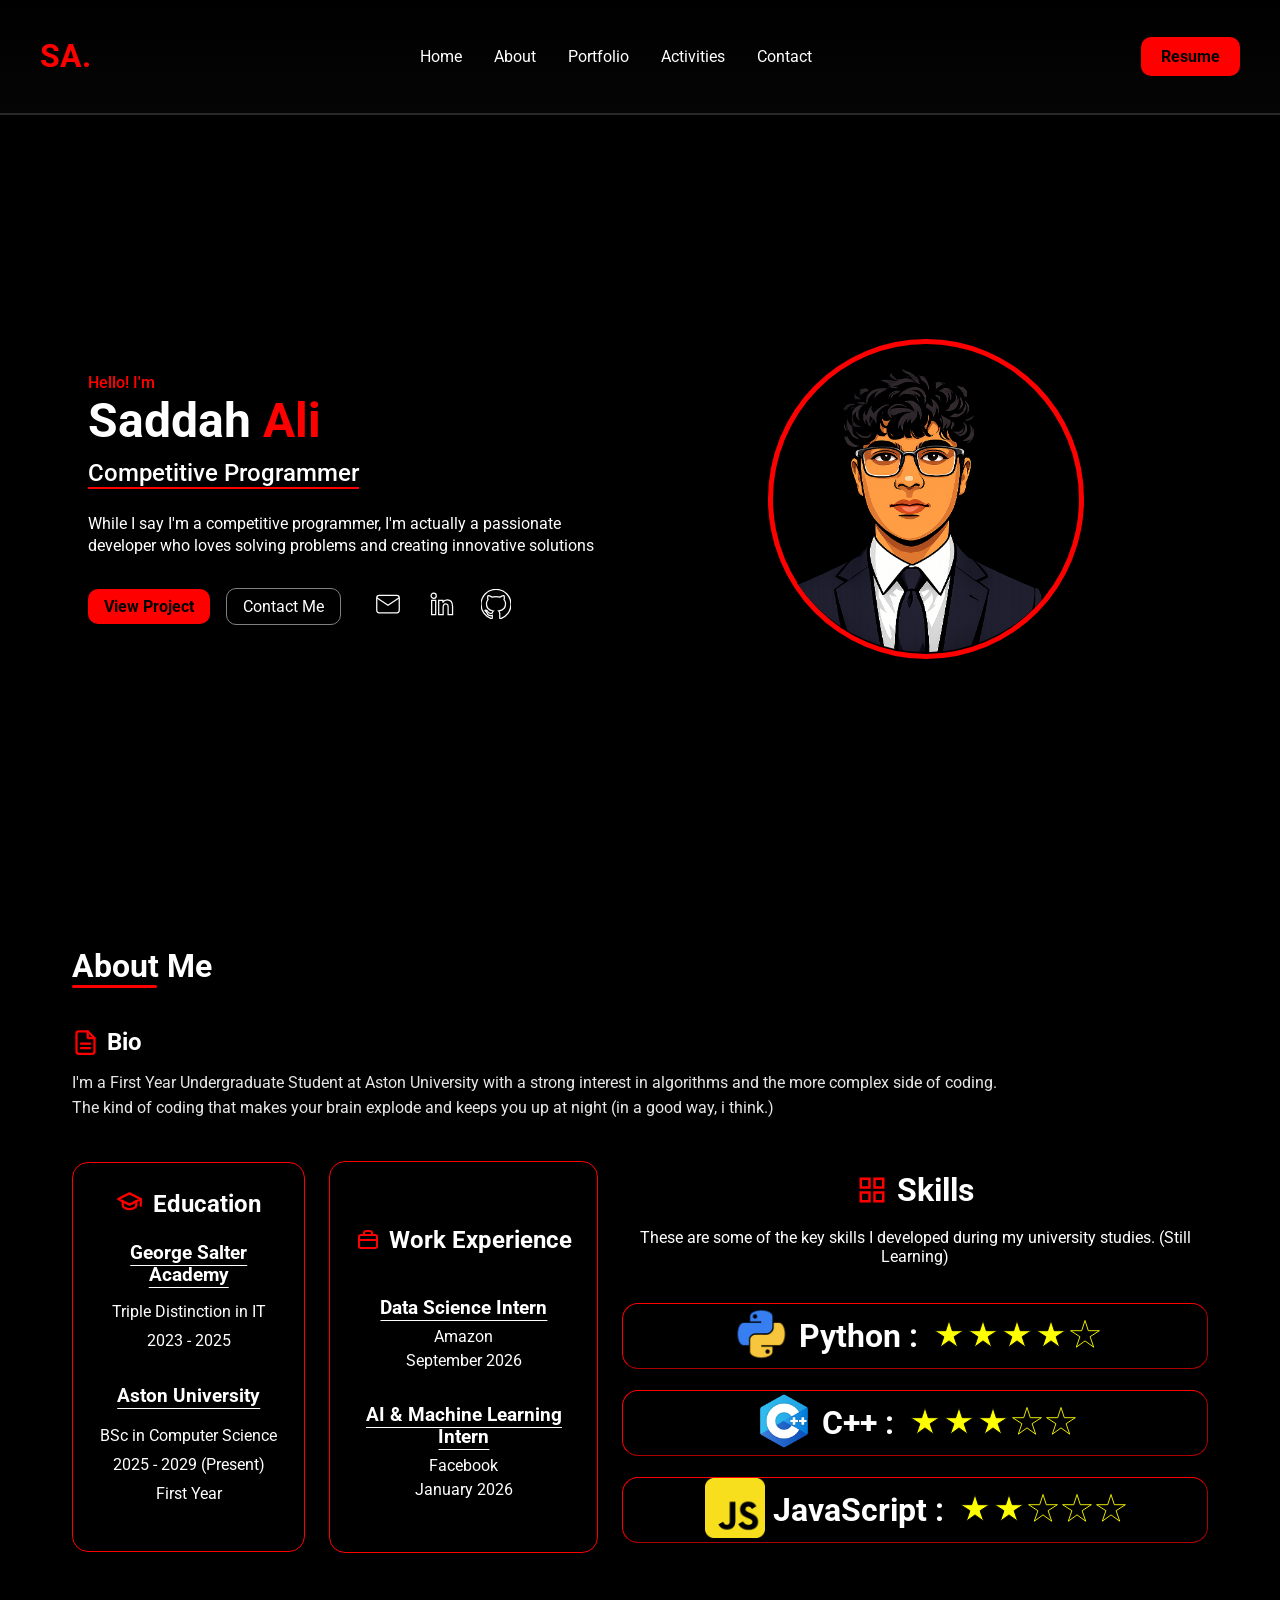
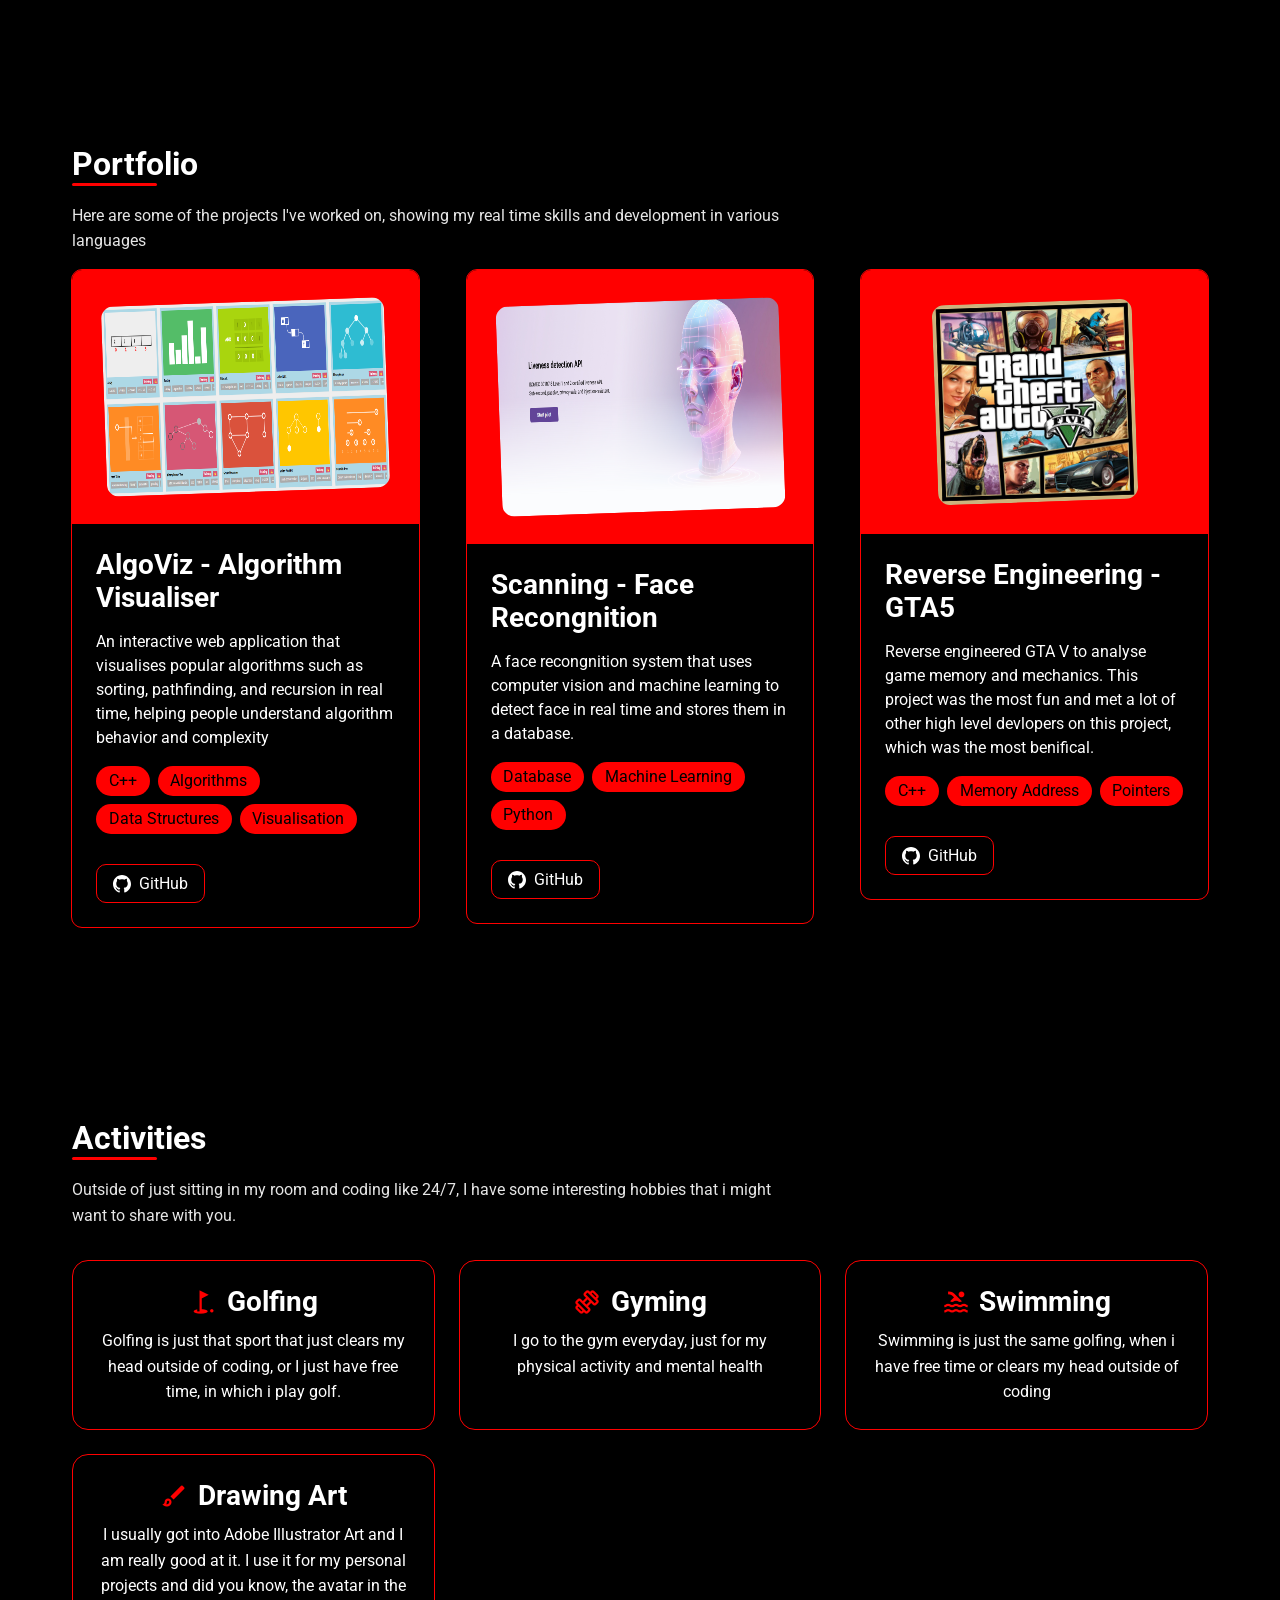
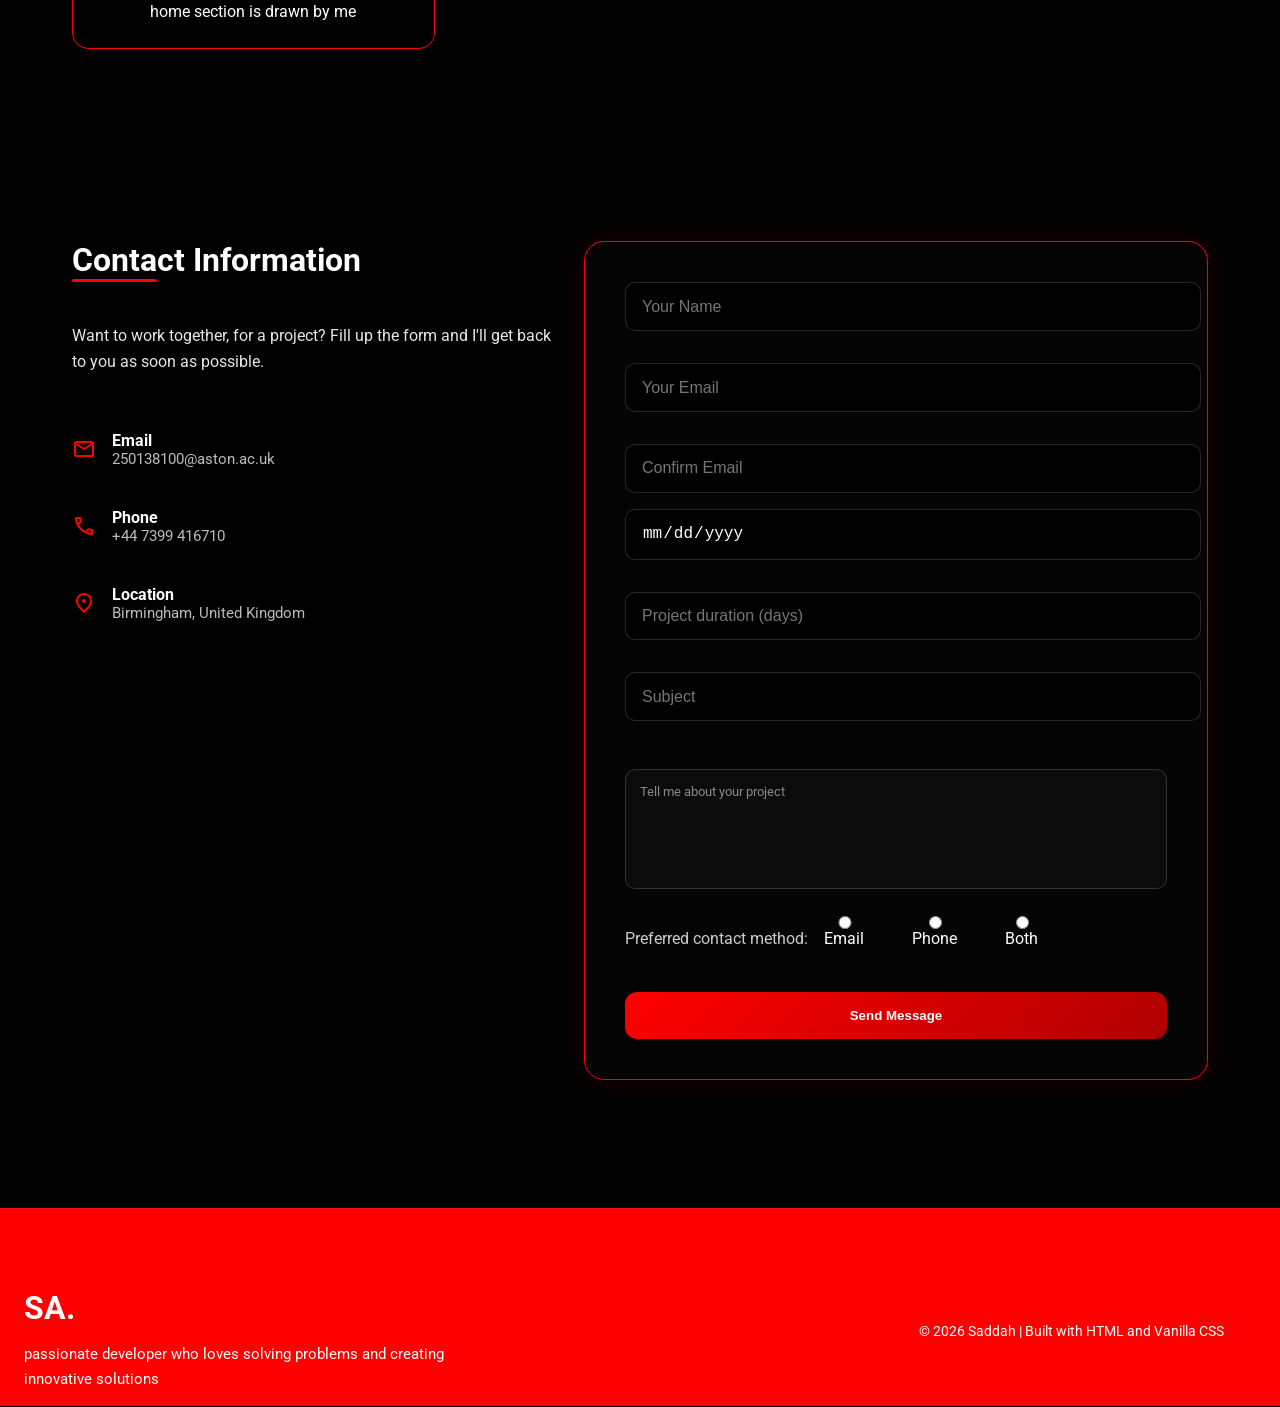
<file: index.html>
<!DOCTYPE html>
<html lang="en">
    <head>
        <meta charset="UTF-8">
        <meta name="viewport" content="width=device-width, initial-scale=1.0">
        <title>Sadadah Ali | Portfolio</title>
        <meta name="title" content="Saddah Ali | Portfolio"> 
        <meta name="description" content="Saddah Ali's Portfolio. This website will show Saddah Ali's skills and expertise in the field of computer science">
        <meta name="keyword" content="Saddah Ali, Saddah, Ali, Portfolio, Computer Scientist, Competitive Porgramming, Developer, Aston University, Computer, Web-Developer">
        <meta name="author" content="Saddah Ali">
        <meta name="theme-color" content="#000000">
             <!---StyleSheets--> 
             <link rel="stylesheet" type="text/css" href="css/common.css">
             <link rel="stylesheet" type="text/css" href="css/responsive.css">
             <link rel="stylesheet" type="text/css" href="css/reusable.css">
            <!---Favicons-->
            <link rel="icon" type="image/x-icon" href="images/favicon_io/favicon.ico?" sizes="all">
            <link rel="icon" type="image/x-icon" href="images/favicon_io/favicon-16x16.png?" sizes="16x16">
            <link rel="icon" type="image/x-icon" href="images/favicon_io/favicon-32x32.png?" sizes="32x32">
            <!---Google Fonts--> 
            <link rel="preconnect" href="https://fonts.googleapis.com">
            <link rel="preconnect" href="https://fonts.gstatic.com" crossorigin>
            <link href="https://fonts.googleapis.com/css2?family=Roboto:wght@400;500;700&display=swap" rel="stylesheet">
            <!---Google Icons-->
            <link href="https://fonts.googleapis.com/css2?family=Material+Symbols+Outlined:opsz,wght,FILL,GRAD@48,400,0,0" rel="stylesheet">
    </head>

    <body>
        <header id="main-header" class="header">
         <div class="inner-header">
         <div class="title">
            <a href="#main-header"><h1>SA.</h1></a>
         </div>
         <nav class="navigation">
            <ul class="nav-items">
            <li><a href="#home">Home</a></li>
            <li><a href="#about">About</a></li>
            <li><a href="#portfolio">Portfolio</a></li>
            <li><a href="#activities">Activities</a></li>
            <li><a href="#contact">Contact</a></li>
            </ul>
         </nav>
         <div class="btn-resume">
            <a href="/resume.saddahali/saddahali-resume.doc" download="saddahali-resume.doc">Resume</a>
         </div>
         <div class="close-open-menu-icons">
            <span class="material-symbols-outlined" id="open-menu-icon" alt="open navigation icon">menu</span>
         <div class="close-icon">
            <span class="material-symbols-outlined" id="close-menu-icon" alt="close navigation icon">close</span>  
        </div>
         </div>
         </div>
        </header>
        <div class="rsp-side-navigation">
            <ul class="rsp-nav-items">
            <li><a href="#home">Home</a></li>
            <li><a href="#about">About</a></li>
            <li><a href="#portfolio">Portfolio</a></li>
            <li><a href="#activities">Activities</a></li>
            <li><a href="#contact">Contact</a></li><li><a href="/resume.saddahali/saddahali-resume.doc" download="saddahali-resume.doc" class="rsp-btn-resume">Resume</a></li>
            </ul>
         </div>
         
        <main>
         <section id="home">
         <div class="section-container"> <!-- Make sure navigation is inline with here -->
            <div class="inner-home-content">
               <div class="home-left">
                  <span class="home-greeting">Hello! I'm</span>
                  <h1 class="home-name">Saddah <strong>Ali</strong></h1>
                  <p class="home-field">Competitive Programmer</p>
                  <p class="home-description">
                     While I say I'm a competitive programmer, I'm actually a passionate 
                     developer who loves solving problems and creating innovative solutions
                  </p>
                  <div class="social-buttons">
                     <div class="cta-btn">
                     <a class="btn-projects" href="#portfolio">View Project</a>
                     <a class="btn-contact" href="#contact">Contact Me</a>
                     </div>
                     <div class="professional-social-links">
                        <a href="mailto:shali7network@gmail.com" target="_blank" rel="noopener noreferrer" aria-label="email" id="email">
                        <svg xmlns="http://www.w3.org/2000/svg" width="30" height="30" viewBox="0 0 24 24" fill="none" stroke="white" stroke-width="1" aria-hidden="true">
                        <rect x="3" y="5" width="18" height="14" rx="2"></rect>
                        <polyline points="3 7 12 13 21 7"></polyline></svg></a>

                        <a href="https://www.linkedin.com/in/saddah-ali-129b62398/" target="_blank" rel="noopener noreferrer" aria-label="LinkedIn" id="linkedin">
                        <svg xmlns="http://www.w3.org/2000/svg" width="30" height="30" viewBox="0 0 24 24" fill="none" stroke="white" stroke-width="1" aria-hidden="true">
                        <path d="M20.447 20.452h-3.554v-5.569c0-1.328-.027-3.037-1.852-3.037-1.853 0-2.136 1.445-2.136 2.939v5.667H9.351V9h3.414v1.561h.049c.477-.9 1.637-1.85 3.37-1.85 3.601 0 4.267 2.37 4.267 5.455v6.286z"/>
                        <path d="M5.337 7.433c-1.144 0-2.063-.926-2.063-2.065 0-1.138.919-2.063 2.063-2.063 1.14 0 2.064.925 2.064 2.063 0 1.139-.925 2.065-2.064 2.065z"/>
                        <path d="M6.955 20.452H3.72V9h3.235v11.452z"/></svg></a>

                        <a href="https://github.com/MysteriousGoony" target="_blank" rel="noopener noreferrer" aria-label="GitHub" id="github">
                          <svg xmlns="http://www.w3.org/2000/svg" width="30" height="30" viewBox="0 0 24 24" fill="none" stroke="white" stroke-width="1" aria-hidden="true">
                          <path d="M12 .297c-6.63 0-12 5.373-12 12 0 5.303 3.438 9.8 8.205 11.385 .6.113.82-.258.82-.577 0-.285-.01-1.04-.015-2.04 -3.338.724-4.042-1.61-4.042-1.61
                         -.546-1.387-1.333-1.757-1.333-1.757 -1.089-.745.084-.73.084-.73 1.205.084 1.838 1.236 1.838 1.236 1.07 1.835 2.809 1.305 3.495.998 .108-.776.418-1.305.762-1.605
                         -2.665-.305-5.466-1.332-5.466-5.93 0-1.31.469-2.38 1.236-3.22 -.124-.303-.536-1.527.117-3.176 0 0 1.008-.322 3.301 1.23 .957-.266 1.983-.399 3.003-.404
                         1.02.005 2.047.138 3.006.404  2.291-1.552 3.297-1.23 3.297-1.23 .653 1.649.241 2.873.118 3.176 .77.84 1.235 1.91 1.235 3.22 0 4.61-2.804 5.624-5.475 5.921 
                         .43.37.823 1.102.823 2.222  0 1.606-.015 2.898-.015 3.293  0 .319.216.694.825.576 C20.565 22.092 24 17.592 24 12.297 c0-6.627-5.373-12-12-12"/>
                         </svg></a>
                     </div>
                  </div>
                  </div>
                  <div class="home-right">
                  <div class="image-border">
                 <img src="images/Adobe Illustrator Saddah Ali name=.png" alt="Face Art Image">
               </div>
                </div>
            </div>
         </div>
        </section>
  

         <section id="about">
         <div class="section-container">
           <div class="inner-about-content">
            <h2 class="section-about-header">About Me</h2>
             <div class="bio-section">
              <div class="bio-header">
               <svg xmlns="http://www.w3.org/2000/svg" width="27" height="27" viewBox="0 0 24 24" fill="none" stroke="red"
                stroke-width="2" stroke-linecap="round"  stroke-linejoin="round"> 
                <path d="M14 2H6a2 2 0 0 0-2 2v16a2 2 0 0 0 2 2h12a2 2 0 0 0 2-2V8z"/>
                <polyline points="14 2 14 8 20 8" />
                <line x1="8" y1="13" x2="16" y2="13" /> <line x1="8" y1="17" x2="16" y2="17" />
               </svg>
               <h2 class="bio-title">Bio</h2>
              </div>
                <p class="bio-description">I'm a First Year Undergraduate Student at Aston University
                  with a strong interest in algorithms and the more complex side of coding. The kind of coding
                  that makes your brain explode and keeps you up at night (in a good way, i think.)
                </p>
             </div>
               <div class="button-card-we-ed">
                  <div class="education">
                   <div class="button-card-ed-header">
                  <svg xmlns="http://www.w3.org/2000/svg" viewBox="0 0 24 24" width="27" height="27"
                  fill="none" stroke="red"  stroke-width="2" stroke-linecap="round" stroke-linejoin="round">
                  <path d="M2 8l10-5 10 5-10 5-10-5z" />
                  <path d="M6 10v4c0 1.5 3 3 6 3s6-1.5 6-3v-4"/><path d="M22 8v6"/>
                  </svg>
                  <h2 class="button-card-ed-title">Education</h2>
                   </div>
                   <div class="education-description-styling">
                   <div class="button-card-ed-description-hs">
                     <h3 class="hs-title">George Salter Academy</h3>
                     <p class="hs-results-named">Triple Distinction in IT</p>
                     <p class="hs-study-period">2023 - 2025</p>
                   </div>
                   <div class="button-card-ed-description-uni"> 
                     <h3 class="uni-title">Aston University </h3>
                     <p class="uni-course">BSc in Computer Science</p>
                     <p class="uni-study-period">2025 - 2029 (Present)</p>
                     <p class="uni-year">First Year</p>
                   </div>
                  </div>
                  </div>
                  <div class="work-experience">
                  <div class="button-card-we-header">
                  <svg xmlns="http://www.w3.org/2000/svg" width="24" height="24" viewBox="0 0 24 24" fill="none" stroke="red">
                  <rect x="3" y="7" width="18" height="13" rx="2" stroke="red" stroke-width="2"/>
                  <path d="M8 7V5C8 3.89543 8.89543 3 10 3H14C15.1046 3 16 3.89543 16 5V7" stroke="red" stroke-width="2"/>
                  <path d="M3 12H21" stroke="red" stroke-width="2"/>
                  </svg>
                  <h2 class="button-card-we-title">Work Experience</h2>
                  </div>
                  <div class="we-description">
                  <div>
                     <h3 class="we-title">Data Science Intern</h3>
                     <p class="we-company">Amazon</p>
                     <p class="we-date">September 2026</p>
                  </div>
                   <div>
                     <h3 class="we-title">AI & Machine Learning Intern</h3>
                     <p class="we-company">Facebook</p>
                     <p class="we-date">January 2026</p>
                  </div>
                </div>
             </div> 
             <div class="skills">
             <div class="button-card-skill-header">
             <svg xmlns="http://www.w3.org/2000/svg" viewBox="0 0 24 24" fill="none" stroke="red" stroke-width="2" width="30" height="">
             <rect x="3" y="3" width="7" height="7"/>
             <rect x="14" y="3" width="7" height="7"/>
             <rect x="3" y="14" width="7" height="7"/>
             <rect x="14" y="14" width="7" height="7"/>
             </svg>
             <h2 class="button-card-skill-title">Skills</h2>
              </div>
             <p class="skill-description">These are some of the key skills I developed during my
             university studies. (Still Learning)</p>
             <div class="skill-row-content">
               <div class="code-language-image">
                  <img src="images/python_18894.png" width="60" height="60" alt="Python Icon Image">
               </div>
               <div class="skill-row-content-right">
                  <div class="language-name">
                     <h2>Python  :</h2>
                  </div>
                   <div class="language-rating">
                   <svg width="30" height="30" viewBox="0 0 100 100" xmlns="http://www.w3.org/2000/svg">
                   <polygon
                    points="50 5 61 39 98 39 67 59 79 94 50 73 21 94 33 59 2 39 39 39"
                    fill="yellow" stroke="black" stroke-width="3" stroke-linejoin="round"/>
                    </svg>
                     <svg width="30" height="30" viewBox="0 0 100 100" xmlns="http://www.w3.org/2000/svg">
                   <polygon
                    points="50 5 61 39 98 39 67 59 79 94 50 73 21 94 33 59 2 39 39 39"
                    fill="yellow" stroke="black" stroke-width="3" stroke-linejoin="round"/>
                    </svg>
                     <svg width="30" height="30" viewBox="0 0 100 100" xmlns="http://www.w3.org/2000/svg">
                   <polygon
                    points="50 5 61 39 98 39 67 59 79 94 50 73 21 94 33 59 2 39 39 39"
                    fill="yellow" stroke="black" stroke-width="3" stroke-linejoin="round"/>
                    </svg>
                     <svg width="30" height="30" viewBox="0 0 100 100" xmlns="http://www.w3.org/2000/svg">
                   <polygon
                    points="50 5 61 39 98 39 67 59 79 94 50 73 21 94 33 59 2 39 39 39"
                    fill="yellow" stroke="black" stroke-width="3" stroke-linejoin="round"/>
                    </svg>
                     <svg width="30" height="30" viewBox="0 0 100 100" xmlns="http://www.w3.org/2000/svg">
                   <polygon
                    points="50 5 61 39 98 39 67 59 79 94 50 73 21 94 33 59 2 39 39 39"
                    fill="none" stroke="yellow" stroke-width="3" stroke-linejoin="round"/>
                    </svg>
                   </div>
                   </div> 
             </div>
             <div class="skill-row-content">
             <div class="code-language-image">
               <img src="images/icons8-c++-100.png" width="60" height="60" alt="C++ Icon Image">
              </div>
              <div class="skill-row-content-right">
                  <div class="language-name">
                     <h2>C++  :</h2>
                  </div>
                   <div class="language-rating">
                   <svg width="30" height="30" viewBox="0 0 100 100" xmlns="http://www.w3.org/2000/svg">
                   <polygon
                    points="50 5 61 39 98 39 67 59 79 94 50 73 21 94 33 59 2 39 39 39"
                    fill="yellow" stroke="black" stroke-width="3" stroke-linejoin="round"/>
                    </svg>
                     <svg width="30" height="30" viewBox="0 0 100 100" xmlns="http://www.w3.org/2000/svg">
                   <polygon
                    points="50 5 61 39 98 39 67 59 79 94 50 73 21 94 33 59 2 39 39 39"
                    fill="yellow" stroke="black" stroke-width="3" stroke-linejoin="round"/>
                    </svg>
                     <svg width="30" height="30" viewBox="0 0 100 100" xmlns="http://www.w3.org/2000/svg">
                   <polygon
                    points="50 5 61 39 98 39 67 59 79 94 50 73 21 94 33 59 2 39 39 39"
                    fill="yellow" stroke="black" stroke-width="3" stroke-linejoin="round"/>
                    </svg>
                     <svg width="30" height="30" viewBox="0 0 100 100" xmlns="http://www.w3.org/2000/svg">
                   <polygon
                    points="50 5 61 39 98 39 67 59 79 94 50 73 21 94 33 59 2 39 39 39"
                    fill="none" stroke="yellow" stroke-width="3" stroke-linejoin="round"/>
                    </svg>
                     <svg width="30" height="30" viewBox="0 0 100 100" xmlns="http://www.w3.org/2000/svg">
                   <polygon
                    points="50 5 61 39 98 39 67 59 79 94 50 73 21 94 33 59 2 39 39 39"
                    fill="none" stroke="yellow" stroke-width="3" stroke-linejoin="round"/>
                    </svg>
              </div>
           </div>
         </div>
         <div class="skill-row-content">
             <div class="code-language-image">
               <img src="images/javascript_icon_130900.png" width="60" height="60" alt="C++ Icon Image">
              </div>
              <div class="skill-row-content-right">
                  <div class="language-name">
                     <h2>JavaScript  :</h2>
                  </div>
                   <div class="language-rating">
                   <svg width="30" height="30" viewBox="0 0 100 100" xmlns="http://www.w3.org/2000/svg">
                   <polygon
                    points="50 5 61 39 98 39 67 59 79 94 50 73 21 94 33 59 2 39 39 39"
                    fill="yellow" stroke="black" stroke-width="3" stroke-linejoin="round"/>
                    </svg>
                     <svg width="30" height="30" viewBox="0 0 100 100" xmlns="http://www.w3.org/2000/svg">
                   <polygon
                    points="50 5 61 39 98 39 67 59 79 94 50 73 21 94 33 59 2 39 39 39"
                    fill="yellow" stroke="black" stroke-width="3" stroke-linejoin="round"/>
                    </svg>
                     <svg width="30" height="30" viewBox="0 0 100 100" xmlns="http://www.w3.org/2000/svg">
                   <polygon
                    points="50 5 61 39 98 39 67 59 79 94 50 73 21 94 33 59 2 39 39 39"
                    fill="none" stroke="yellow" stroke-width="3" stroke-linejoin="round"/>
                    </svg>
                     <svg width="30" height="30" viewBox="0 0 100 100" xmlns="http://www.w3.org/2000/svg">
                   <polygon
                    points="50 5 61 39 98 39 67 59 79 94 50 73 21 94 33 59 2 39 39 39"
                    fill="none" stroke="yellow" stroke-width="3" stroke-linejoin="round"/>
                    </svg>
                     <svg width="30" height="30" viewBox="0 0 100 100" xmlns="http://www.w3.org/2000/svg">
                   <polygon
                    points="50 5 61 39 98 39 67 59 79 94 50 73 21 94 33 59 2 39 39 39"
                    fill="none" stroke="yellow" stroke-width="3" stroke-linejoin="round"/>
                    </svg>
              </div>
           </div>
         </div>
         </div>
         </section>

         <section id="portfolio">
         <div class="section-container">
         <div class="inner-portfolio-content">
            <h2 class="section-header-title">
               Portfolio
            </h2>
            <p class="section-header-title-description">
             Here are some of the projects I've worked on, showing my real time skills 
             and development in various languages 
            </p>
            <div class="projects">
               <div class="project">
                 <div class="project-image">
                  <img src="images/algovisualiser-project-image.png" alt="Image of Project 1" height="190">
                 </div>
                 <div class="project-main-content">
                  <h3 class="project-title">AlgoViz - Algorithm Visualiser</h3>
                  <p class="project-description">
                     An interactive web application that visualises popular algorithms
                     such as sorting, pathfinding, and recursion in real time, helping
                     people understand algorithm behavior and complexity
                  </p>
                  <div class="project-important-tags">
                     <span class="tag">C++</span>
                     <span class="tag">Algorithms</span>
                     <span class="tag">Data Structures</span>
                     <span class="tag">Visualisation</span>
                  </div>
                   <a href="https://github.com/MysteriousGoony" class="github-btn">
                  <svg viewBox="0 0 24 24" width="18" height="18" fill="currentColor">
                  <path d="M12 0C5.37 0 0 5.37 0 12c0 5.3 3.438 9.8 8.205 11.385.6.113.82-.258.82-.577
                   0-.285-.01-1.04-.015-2.04-3.338.724-4.042-1.61-4.042-1.61
                  -.546-1.387-1.333-1.757-1.333-1.757 -1.09-.745.083-.73.083-.73
                   1.205.085 1.84 1.236 1.84 1.236  1.07 1.835 2.809 1.305 3.495.998
                  .108-.776.418-1.305.762-1.605 -2.665-.3-5.466-1.332-5.466-5.93
                    0-1.31.468-2.38 1.236-3.22 -.123-.303-.535-1.523.117-3.176
                   0 0 1.008-.322 3.3 1.23 .957-.266 1.983-.398 3.003-.403
                   1.02.005 2.047.137 3.006.403 2.29-1.552 3.296-1.23 3.296-1.23
                   .653 1.653.241 2.873.118 3.176 .77.84 1.235 1.91 1.235 3.22
                   0 4.61-2.807 5.625-5.48 5.92 .43.37.823 1.096.823 2.21
                    0 1.595-.015 2.88-.015 3.27 0 .32.216.694.825.576  C20.565 21.796 24 17.297 24 12
                    24 5.37 18.63 0 12 0z"/>
                   </svg>
                    GitHub
                   </a>
                 </div>
               </div>
               <div class="project-2">
                <div class="project">
                  <div class="project-image">
                     <img src="images/facerecongnition -project2-image.png" alt="Image of Project 2" height="210" >
                  </div>
                   <div class="project-main-content">
                  <h3 class="project-title"> Scanning - Face Recongnition</h3>
                  <p class="project-description">
                     A face recongnition system that uses computer vision and machine learning
                     to detect face in real time and stores them in a database.
                  </p>
                  <div class="project-important-tags">
                     <span class="tag">Database</span>
                     <span class="tag">Machine Learning</span>
                     <span class="tag">Python</span>
                  </div>
                   <a href="https://github.com/MysteriousGoony" class="github-btn">
                  <svg viewBox="0 0 24 24" width="18" height="18" fill="currentColor">
                  <path d="M12 0C5.37 0 0 5.37 0 12c0 5.3 3.438 9.8 8.205 11.385.6.113.82-.258.82-.577
                   0-.285-.01-1.04-.015-2.04-3.338.724-4.042-1.61-4.042-1.61
                  -.546-1.387-1.333-1.757-1.333-1.757 -1.09-.745.083-.73.083-.73
                   1.205.085 1.84 1.236 1.84 1.236  1.07 1.835 2.809 1.305 3.495.998
                  .108-.776.418-1.305.762-1.605 -2.665-.3-5.466-1.332-5.466-5.93
                    0-1.31.468-2.38 1.236-3.22 -.123-.303-.535-1.523.117-3.176
                   0 0 1.008-.322 3.3 1.23 .957-.266 1.983-.398 3.003-.403
                   1.02.005 2.047.137 3.006.403 2.29-1.552 3.296-1.23 3.296-1.23
                   .653 1.653.241 2.873.118 3.176 .77.84 1.235 1.91 1.235 3.22
                   0 4.61-2.807 5.625-5.48 5.92 .43.37.823 1.096.823 2.21
                    0 1.595-.015 2.88-.015 3.27 0 .32.216.694.825.576  C20.565 21.796 24 17.297 24 12
                    24 5.37 18.63 0 12 0z"/>
                   </svg>
                    GitHub
                   </a>
                 </div>
                </div>
               </div>
               <div class="project-3">
                 <div class="project">
                  <div class="project-image">
                     <img src="images/gta-v-cover-ps5-xbox-series-xs-8584-1920.jpg" alt="Image of Project 3" height="200">
                  </div>
                   <div class="project-main-content">
                  <h3 class="project-title"> Reverse Engineering - GTA5</h3>
                  <p class="project-description">
                     Reverse engineered GTA V to analyse game memory and mechanics. This project
                     was the most fun and met a lot of other high level devlopers on this project,
                     which was the most benifical.
                  </p>
                  <div class="project-important-tags">
                     <span class="tag">C++</span>
                     <span class="tag">Memory Address</span>
                     <span class="tag">Pointers</span>
                  </div>
                   <a href="https://github.com/MysteriousGoony" class="github-btn">
                  <svg viewBox="0 0 24 24" width="18" height="18" fill="currentColor">
                  <path d="M12 0C5.37 0 0 5.37 0 12c0 5.3 3.438 9.8 8.205 11.385.6.113.82-.258.82-.577
                   0-.285-.01-1.04-.015-2.04-3.338.724-4.042-1.61-4.042-1.61
                  -.546-1.387-1.333-1.757-1.333-1.757 -1.09-.745.083-.73.083-.73
                   1.205.085 1.84 1.236 1.84 1.236  1.07 1.835 2.809 1.305 3.495.998
                  .108-.776.418-1.305.762-1.605 -2.665-.3-5.466-1.332-5.466-5.93
                    0-1.31.468-2.38 1.236-3.22 -.123-.303-.535-1.523.117-3.176
                   0 0 1.008-.322 3.3 1.23 .957-.266 1.983-.398 3.003-.403
                   1.02.005 2.047.137 3.006.403 2.29-1.552 3.296-1.23 3.296-1.23
                   .653 1.653.241 2.873.118 3.176 .77.84 1.235 1.91 1.235 3.22
                   0 4.61-2.807 5.625-5.48 5.92 .43.37.823 1.096.823 2.21
                    0 1.595-.015 2.88-.015 3.27 0 .32.216.694.825.576  C20.565 21.796 24 17.297 24 12
                    24 5.37 18.63 0 12 0z"/>
                   </svg>
                    GitHub
                   </a>
                 </div>
                </div>  
            </div>
         </div>
         </div>
         </section>


         <section id="activities">
         <div class="section-container">
         <div class="inner-activities-content">
          <h2 class="section-header-title">Activities</h2>  
          <p class="section-header-title-description">
            Outside of just sitting in my room and coding like 24/7, I have some interesting hobbies
            that i might want to share with you.
          </p>
          <div class="activities-grid-inline">
          <div class="activity-box-card">
            <div class="activity-header">
            <span class="material-symbols-outlined">golf_course</span>
            <h2 class="activity-box-card-title">Golfing</h2>
            </div>
            <p class="activity-box-card-description">
               Golfing is just that sport that just clears my head outside of coding,
               or I just have free time, in which i play golf. 
            </p>
          </div>
            <div class="activity-box-card">
            <div class="activity-header">
            <span class="material-symbols-outlined">exercise</span>
            <h2 class="activity-box-card-title">Gyming</h2>
            </div>
            <p class="activity-box-card-description">
               I go to the gym everyday, just for my physical activity and mental health
            </p>
          </div>
            <div class="activity-box-card">
            <div class="activity-header">
            <span class="material-symbols-outlined">pool</span>
            <h2 class="activity-box-card-title">Swimming</h2>
            </div>
            <p class="activity-box-card-description">
               Swimming is just the same golfing, when i have free time or clears my head
               outside of coding
            </p>
          </div>
            <div class="activity-box-card">
            <div class="activity-header">
            <span class="material-symbols-outlined">brush</span>
            <h2 class="activity-box-card-title">Drawing Art</h2>
            </div>
            <p class="activity-box-card-description">
               I usually got into Adobe Illustrator Art and I am really good at it.
               I use it for my personal projects and did you know, the avatar in 
               the <a href="#home">home</a> section is drawn by me 
            </p>
          </div>
          </div>
         </div>
         </div>
         </section>

         <section id="contact">
         <div class="section-container">
         <div class="inner-contact-section">
         <div class="contact-container">
         <div class="contact-info-left">
         <h2 class="section-header-title">Contact Information</h2>
         <p class="section-header-title-description">
          Want to work together, for a project?
           Fill up the form and I'll get back to you as soon as possible.
          </p>
            <div class="information-block">
              <span class="material-symbols-outlined">mail</span>
             <div>
             <h3>Email</h3>
               <p>250138100@aston.ac.uk</p>
              </div>
              </div>
               <div class="information-block">
                <span class="material-symbols-outlined">phone</span>
               <div>
               <h3>Phone</h3>
              <p>+44 7399 416710</p>
               </div>
               </div>
               <div class="information-block">
               <span class="material-symbols-outlined">location_on</span>
                  <div>
                  <h3>Location</h3>
                 <p>Birmingham, United Kingdom</p>
                </div>
              </div>
           </div>
           <div class="contact-form-right">
            <form id="contactForm">
             <div class="form-row"> 
               <input type="text" placeholder="Your Name" required>
                <input type="email" placeholder="Your Email" required>
                 <input type="email" placeholder="Confirm Email" required> 
               </div> 
               <div class="form-row">
               <input type="date" required> 
               <input type="number" placeholder="Project duration (days)" min="1" required>
                <input type="text" placeholder="Subject" required> 
                <textarea rows="6" placeholder="Tell me about your project" required></textarea> 
                </div>
                <div class="contact-method"><p>Preferred contact method:</p>
                <label><input type="radio" name="contact_method" value="email" required> Email</label> 
                <label> <input type="radio" name="contact_method" value="phone"> Phone </label> 
                <label> <input type="radio" name="contact_method" value="both"> Both </label> 
               </div> 
               <button type="submit">Send Message</button>
            </form>
           </div>
           </div> 
         </div>
         </div>
         </section>
        </main>

      <footer class="site-footer">
     <div class="footer-container">
    <div class="footer-left">
      <h3 class="footer-logo">SA.</h3>
      <p class="footer-text">
         passionate developer who loves solving problems and creating innovative solutions
      </p>
     </div>
    <div class="footer-right">
      <p>© 2026 Saddah | Built with HTML and Vanilla CSS</p>
     </div>
    </div>
      </footer>

    </body>












    <script src="javascript/script.js"></script>
</file>
<file: css/common.css>
/* Main styling for website */

:root {
      --font-family: 'Roboto', system-ui, -apple-system, sans-serif;

      --fw-regular: 400;
      --fw-medium: 500;
      --fw-bold: 700;
         
      --fs-body: 1rem; /*16px*/
      --fs-small: 1.5rem; /*24px*/
       --fs-small-big: 1.75rem; /*28px*/
      --fs-medium: 2rem; /*32px*/
      --fs-big: 3rem; /*48px*/
      --fs-enormous: 4rem; /*64px*/
      
      --font-color-r: rgb(255, 0, 0);
      --font-color-w: rgb(255, 255, 255);
      --font-color-b: rgb(0, 0, 0);
}



html {
    scroll-behavior: smooth;
    scrollbar-color: var(--font-color-r);
}

body {
    margin: 0;
    padding: 0;
    min-height: 100vh;
    background-color: black;
    font-family: var(--font-family);
    font-weight: var(--fw-regular);
    font-size: var(--fs-body);
    color: var(--font-color-w);
}

/*Start of Header, Navigation and Resume button styling */

.header {
    width: 100%;
    background: linear-gradient(to bottom, #000000, #050505);
    position: sticky;
    top: 0;
    z-index: 1000;
    border-bottom: 2px solid #292727
}

/* Inner header for styling and placement */
.inner-header {
    display: flex;
    max-width: 1200px;
    padding: 1rem 2rem;
    align-items: center;
    justify-content: space-between;
    margin: 0 auto;
}

/* Logo name styling*/
.title a {
    display: flex;
    font-weight: var(--fw-bold);
    color: var(--font-color-r);
}

.title a:focus-visible {
    outline: 2px solid var(--font-color-r);
    outline-offset: 4px;
}

/* Navigation styling */
.navigation {
    display: flex;
    align-items: center;
    margin: 0 auto;
    min-height: 80px;
}

.nav-items { 
    display: flex;
    align-items: center;
    gap: 2rem;
    margin: 0;
    padding: 0;
}

.nav-items a {
    transition: color 0.3s ease-in-out;
    color: var(--font-color-w);
    font-weight: var(--fw-regular);
}

.nav-items a:hover { 
    color: var(--font-color-r);
}

/* Resume button styling */
.btn-resume a {
    display: flex;
    background-color: var(--font-color-r);    
    color: var(--font-color-b);             
    padding: 10px 20px;       
    border-radius: 10px;       
    text-align: center;      
    font-weight: var(--fw-bold);
}

.btn-resume a:hover {
    background-color: #8b0000;
}

.btn-resume a:focus-visible {
    outline: none;
    box-shadow: 0 0 0 2px var(--font-color-r);
}

/* Close and Open Icon Styling */
.close-open-menu-icons {
    display: flex;
    align-items: center;
}

#open-menu-icon, 
#close-menu-icon {
    font-size: 32px;
    color: var(--font-color-w);
    cursor: pointer;
    display: none;
}

#open-menu-icon:hover, 
#close-menu-icon:hover {
    color: var(--font-color-r);
}

/*End of Header, Navigation and Resume button styling */


/*Start of Main Content */

main {
    min-height: 100vh;
    padding: 0;
    margin: 0;
}

/*Inline with navigation */
.section-container {
    max-width: 1200px;
    margin: 0 auto;
}

/*Start of Section Home Styling*/

.inner-home-content {
    display: flex;
    flex-direction: row;
    gap: 2rem;
    align-items: center;
    padding: 3rem;
}

/*This is important as we need some space, so that our side nav can pop 
up while not fully disrupting the home section  */
#home {
    padding-top: 11rem;
     scroll-margin-top: 120px; /*Need to do because it doesnt go on content correctly*/
}

/*Start of the left section of home content styling*/
.home-left {
    display: flex;
    flex-direction: column;
    
}

.home-greeting {
    color: var(--font-color-r);
    font-weight: var(--fw-medium);
    font-size: var(--fs-body);
}

.home-name {
    margin: 0;
    font-size: var(--fs-big);
    font-weight: var(--fw-bold);
}

.home-name strong {
    color: var(--font-color-r);
}

.home-field {
    margin-top: 10px;
    margin-bottom: 10px;
    font-weight: var(--fw-medium);
    font-size: var(--fs-small);
    text-decoration: underline;
    text-underline-offset: 6px;
    text-decoration-color: var(--font-color-r);
   
}

.home-description {
    margin-bottom: 30px;
    line-height: 1.4rem;
    max-width: 60ch;
}

/*Styling all the buttons and professional social links*/
.social-buttons {
    display: flex;
    flex-direction: row;
    align-items: center;
    gap: 2rem;
}

.cta-btn {
    display: flex;
    align-items: center;
    flex-direction: row;
    gap: 1rem;
}

.btn-projects {
    background-color: var(--font-color-r);    
    color: var(--font-color-b); 
    box-sizing: border-box;            
    border-radius: 10px;       
    padding: 0.5em 1em; 
    text-align: center;      
    font-weight: var(--fw-bold);
}

.btn-projects:hover {
    background-color: #8b0000;
}

.btn-contact {
    border-radius: 10px;
    border: 1px solid grey;
    box-sizing: border-box;
    text-align: center;
    padding: 0.5em 1em; 
    color: var(--font-color-w);
}

.btn-contact:hover { 
    box-shadow:
        0 0 10px rgba(255, 255, 255, 0.5),
        0 0 20px rgba(255, 255, 255, 0.4),
        0 0 40px rgba(255, 255, 255, 0.3);
}


.professional-social-links {
    display: flex;
    flex-direction: row;
    gap: 1.5rem;
    
}

.professional-social-links svg {
  transition: 0.4s ease;
}

.professional-social-links svg path,
.professional-social-links svg rect,
.professional-social-links svg polyline {
  transition: 0.4s ease;
}

.professional-social-links a:hover svg path,
.professional-social-links a:hover svg rect,
.professional-social-links a:hover svg polyline {
  stroke: var(--font-color-r);
}

/*End of the left section of home content styling*/


/*Start of the Right section of home content styling*/
.home-right {
  display: flex;
  justify-content: center;
  align-items: center;
  margin-top: -1.5rem;
  margin: 0 auto;
}

/*Styling my own image art of my face */
.image-border {
  width: 290px;
  aspect-ratio: 1 / 1;
  padding: 8px;
  border-radius: 50%;
  background: var(--font-color-b);
  border: 5px solid var(--font-color-r);
  outline-offset: 4px;
}

.image-border img {
  width: 100%;
  height: 100%;
  border-radius: 50%;
  object-fit: cover;
  object-position: center 50%;
  transform: translateY(15px);
  transform: scale(1.07);
}

.image-border:hover {
     box-shadow: 
     0 0 0 4px #8b0000,
    0 0 25px 20px rgba(139, 0, 0, 0.8);
     cursor: pointer;
  }

/*End of Section Home Styling*/


/*Start of Section About Styling*/

#about {
    padding-top: 13rem;
}

.section-about-header {
    position: relative;
    display: inline-block;
    margin: 0;
    font-weight: var(--fw-bold);
    font-size: var(--fs-medium);
    color: white;
}

.section-about-header::after {
    content: "";
    position: absolute;
    left: 0;
    bottom: -3px;
    width: 85px;             
    height: 3px;              
    background-color: red;    
    border-radius: 2px;
}

.inner-about-content {
  padding: 2rem; 
}

/*Start of styling for the header of the About Section*/

.bio-header {
    display: flex;
    align-items: center;
    width: auto;
    height: 35px;
    margin: 0;
    margin-top: 40px;
    gap: 0.5rem;
}

.bio-title {
    margin: 0;
    font-size: var(--fs-small)
}

.bio-description {
    margin-top: 10px;
    max-width: 105ch;
    line-height: 1.6rem;
    font-size: var(--fs-body);
    color: rgba(255, 255, 255, 0.9);
}

/*End of styling for the header of the About Section*/



/*Start of styling for the education, skills, work-experience of the About Section*/


.button-card-we-ed {
    display: flex;
    gap: 1.5rem;
    align-items: center;
    margin-top: 40px;
    
}

/*Start of styling the education section. 1st Element*/

.education {
    border: 1px solid var(--font-color-r);
    border-radius: 16px;
    padding: 1.3rem;
    padding-bottom: 2rem;
    background: var(--font-color-b);
    color: var(--font-color-w);
    transition: box-shadow 0.25s ease, border-color 0.25s ease;
}


.education:hover {
    border-color: var(--font-color-r);
    box-shadow: 
    inset 0 0 24px rgba(139, 0, 0, 0.8),
    inset 0 0 6px rgba(139, 0, 0, 0.8);
}

.button-card-ed-header {
    display: flex;
    align-items: center;
    gap: 0.6rem;
    height: 40px;
    justify-content: center;
}

/*Styling the description of education section*/

.education-description-styling {
    display: flex;
    flex-direction: column;
    gap: 1rem;
}


.button-card-ed-description-hs{
    text-align: center;
}

.hs-title {
    text-decoration: underline;
    text-underline-offset: 6px;
    text-decoration-color: var(--font-color-w);
    text-decoration-thickness: 1px;
    margin-bottom: 1rem;
}

.hs-results-named {
    margin: 0;
    margin-bottom: 10px;
}

.hs-study-period {
    margin: 0;
}


.button-card-ed-description-uni {
    text-align: center;
}

.uni-title {
    text-decoration: underline;
    text-underline-offset: 6px;
    text-decoration-color: var(--font-color-w);
    text-decoration-thickness: 1px;

}

.uni-course {
    margin-bottom: 10px !important;
    margin-top: 0;
}

.uni-study-period {
    margin-top: 0;
    margin-bottom: 10px;
}

.uni-year {
    margin-top: 0;
}

/*End of styling the education section. 1st Element*/



/*Start of styling the Work-experience section. 2nd Element*/

.work-experience {
    border: 1px solid var(--font-color-r);
    border-radius: 16px;
    padding: 3rem 1rem;
    justify-content: center;
    background: var(--font-color-b);
    color: var(--font-color-w);
    transition: box-shadow 0.25s ease, border-color 0.25s ease;
    width: 250px;
}

.work-experience:hover {
    border-color: var(--font-color-r);
    box-shadow: 
    inset 0 0 24px rgba(139, 0, 0, 0.8),
    inset 0 0 6px rgba(139, 0, 0, 0.8);
}


.button-card-we-header {
 display: flex;
 align-items: center;
 gap: 0.6rem;
 height: 60px;
 justify-content: center;
 margin-bottom: 0.5rem;
 
}

/*Styling the description of work experience section*/

.we-description  {
    display: flex;
    flex-direction: column;
    text-align: center;
    gap: 10px;
}

.we-title {
    text-decoration: underline;
    text-underline-offset: 6px;
    text-decoration-color: var(--font-color-w);
    text-decoration-thickness: 1px;
    margin-bottom: 8px;

}

.we-company {
 margin-top: 0;
 margin-bottom: 5px;
}

.we-date {
 margin-top: 0;
 margin-bottom: 5px;
}

/*End of styling the Work-experience section. 2nd Element*/


/*Start of styling the skills section. 3rd Element*/

.skills {  
  display: flex;
  flex-direction: column;
  gap: 0.6rem;
}

.button-card-skill-header { 
    display: flex;
    align-items: center;
    gap: 0.6rem;
    justify-content: center;
}

.button-card-skill-title {
    margin: 0;
    font-size: var(--fs-medium);
    font-weight: var(--fw-bold);
}

.skill-description {
    margin-top: 10px;
    text-align: center;
}


.skill-row-content {
    display: flex;
    flex-direction: row;
    align-items: center;
     border: 0.5px outset var(--font-color-r);
    border-radius: 16px;
    background: var(--font-color-b);
    color: var(--font-color-w);
    transition: box-shadow 0.25s ease, border-color 0.25s ease;
    gap: 0.5rem;
    margin-top: 0.7rem;
    justify-content: center;
}

.skill-row-content-right {
    display: flex;
    flex-direction: row;
    align-items: center;
    gap: 1rem;
}

.language-name h2 { 
  margin: 0;
  font-size: var(--fs-medium);
}

/*End of styling the skills section. 3rd Element*/




/*Start of Section Portfolio Styling*/

#portfolio {
    padding-top: 8rem;
}

.inner-portfolio-content {
    padding: 2rem;
}

/*Styling of Section header - title and description*/
.section-header-title {
    position: relative;
    display: inline-block;
    margin: 0;
    font-weight: var(--fw-bold);
    font-size: var(--fs-medium);
    color: var(--font-color-w);
}

.section-header-title::after {
    content: ""; 
    position: absolute;
    left: 0;
    bottom: -3px;
    width: 85px;
    height: 3px;
    background-color: var(--font-color-r);
    border-radius: 2px;
}

.section-header-title-description {
   font-size: var(--fs-body);
   margin-top: 20px;
    max-width: 80ch;
    line-height: 1.6rem;
    color: rgba(255, 255, 255, 0.9);
}

/*Styling of each project, and then duplicated into all*/
.projects {
  display: grid;
  grid-template-columns: repeat(auto-fit, minmax(320px, 1fr));
  gap: 3rem;
  justify-items: center;
}

.project {
   
    background: var(--font-color-b);
    border-radius: 10px;
     outline: 1px solid var(--font-color-r);
    overflow: hidden;
    box-shadow: 0 20px 40px rgba(0, 0, 0, 0.6);
    color: var(--font-color-w);
}

.project-image {
    color: var(--font-color-r);
    padding: 2rem;
    display: flex;
    justify-content: center;
    align-items: center;
    background-color: var(--font-color-r);
}

.project-image img {
    max-width: 100%;
    border-radius: 12px;
    transform: rotate(-2deg);
}

.project-main-content {
    padding: 1.5rem;
}

.project-title {
    margin: 0 0 0.6rem;
    font-size: var(--fs-small-big);
    font-weight: var(--fw-bold);
}

.project-description {
    color: var(--font-color-w);
    font-size: var(--fs-body);
    line-height: 1.5;
    max-width: 130;
    margin-bottom: 1rem;
}

.project-important-tags {
    display: flex;
    flex-wrap: wrap;
    gap: 0.5rem;
    margin-bottom: 1.9rem;
    outline: 1px var(--font-color-b);
}

.tag {
    background: var(--font-color-r);
    color: var(--font-color-b);
    padding: 0.35rem 0.8rem;
    border-radius: 999px;
    font-size: var(--fs-body);
}

.github-btn {
  display: inline-flex;
  align-items: center;
  gap: 0.5rem;
  color: #fff;
  text-decoration: none;
  border: 1px solid var(--font-color-r);
  padding: 0.55rem 1rem;
  border-radius: 10px;
  transition: background 0.2s ease, transform 0.2s ease;
}

.github-btn:hover {
  background: var(--font-color-r);
  transform: translateY(-2px);
}

/*End of Section Portfolio Styling*/



/*Start of Activities section Styling*/

#activities {
    padding-top: 8rem;
}

.inner-activities-content {
    padding: 2rem;
}

/*Styling of each grid activity card, and then duplicated into all*/
.activities-grid-inline {
    display: grid;
    grid-template-columns: repeat(auto-fit, minmax(280px, 1fr));
    gap: 1.5rem;
    margin-top: 2rem;
}

.activity-box-card {
    background: var(--font-color-b);
    border: 1px solid var(--font-color-r);
    border-radius: 16px;
    padding: 1.5rem;
    transition: transform 0.2s ease, border-color 0.2s ease;
}

.activity-box-card:hover {
    transform: translateY(-4px);
    border-color: var(--font-color-w);
}

.activity-header {
    display: flex;
    flex-direction: row;
    align-items: center;
    gap: 0.6rem;
    justify-content: center;
    margin-bottom: 10px;
}

.activity-header span {
    color: var(--font-color-r);
    font-size: var(--fs-small-big)
}

.activity-box-card-title {
    margin: 0 0 0.6rem 0;
    font-size: var(--fs-small-big);
    font-weight: var(--fw-bold);
    margin: 0;
}

.activity-box-card-description, .activity-box-card-description a  {
    margin: 0; 
    font-size: var(--fs-body);
    color: white;
    text-align: center;
    line-height: 1.6;
}

/*End of Activities section Styling*/



/*Start of Contact Me section Styling*/

#contact {
    padding-top: 8rem;
    padding-bottom: 6rem;
}

.inner-contact-section {
    padding: 2rem;
}

.contact-container {
  display: grid;
  grid-template-columns: 1fr 1.3fr;
  gap: 2rem;
  width: 100%;
}

.contact-info-left {
    display: flex;
    flex-direction: column;
    gap: 1.5rem;
}

.information-block {
    display: flex; 
    align-items: center;
    gap: 1rem;
    margin-top: 1rem;
}

.information-block h3 {
    margin: 0;
    font-size: var(--fs-body);
    color: white;
}

.information-block p {
    margin: 0;
    font-size: 0.95rem;
    color: #bbb;
}

.contact-form-right {
    background: rgba(255,255,255,0.02);
    border: 1px solid var(--font-color-r);
    border-radius: 20px;
    padding: 2.5rem;
    box-shadow: 0 0 25px rgba(255,0,0, 0.15);
}

.contact-form-right input, .contact-form-right text area {
    width: 100%;
    background: var(--font-color-b);
    border: 1px solid rgba(255,255,255,0.15);
    border-radius: 10px;
    padding: 0.9rem 1rem;
    color: var(--font-color-w);
    font-size: var(--fs-body);
}

.contact-form-right input::placeholder .contact-form-right textarea:focus {
    color: #777;
}

.contact-form-right input:focus,
.contact-form-right textarea:focus {
    outline: none;
    border-color: var(--font-color-r);
    box-shadow: 0 0 10px rgba(255,0,0,0.4)
}

.form-row {
    display: grid;
    grid-template-columns: 3,1fr;
    gap: 2rem;
    margin-bottom: 1rem;
}

.contact-form-right textarea {
    background:#0b0b0b;
    resize: none;
    margin-top: 1rem;
    border-radius: 10px;
    padding: 14px;
    border: 1px solid #333;
    color: var(--font-color-w);
    resize: none;
    outline: none;
    font-family: var(--fw-bold);
}

.contact-form-right textarea::placeholder {
    color: #888;
}

.contact-method {
    margin-top: 1.5rem;
    display: flex;
    flex-direction: row;
    gap: 1rem;
}


.contact-method p {
    margin-bottom: 0.75rem;
    color: #ccc;
}

.contact-method label {
    display: flex;
    flex-direction: column;
    align-items: center;
    margin-right: 2rem;
    cursor: pointer;
    color: var(--font-color-w);
}

.contact-method input {
    accent-color: red;
}

.contact-form-right button {
    width: 100%;
    margin-top: 2rem;
    padding: 1rem;
    background: linear-gradient(135deg, var(--font-color-r), #b00000);
    border: none;
    border-radius: 12px;
    color: var(--font-color-w);
    font-weight: var(--fw-bold);
    cursor: pointer;
    transition: transform 0.2 ease, box-shadow 0.2 ease;
}

.contact-form-right button:hover {
  transform: translateY(-2px);
  box-shadow: 0 10px 25px rgba(255, 0, 0, 0.4);
}


#contact .material-symbols-outlined {
    color: var(--font-color-r);
}



/*End of Main Content */


/*Footer Content */

.site-footer {
  background: var(--font-color-r);
  padding: 3rem 2rem 0 0;
  border-top: 1px solid rgba(255, 255, 255, 0.08);
}

.footer-container {
  max-width: 1200px;
  margin: 0 auto;
  display: flex;
  justify-content: space-between;
  align-items: center;
  gap: 2rem;
}

.footer-logo {
  font-size: var(--fs-medium);
  color: var(--font-color-w);
  margin-bottom: 0.5rem;
}

.footer-text {
  max-width: 420px;
  color: var(--font-color-w);
  font-size: 0.95rem;
  line-height: 1.6;
}

.footer-right p {
  color: var(--font-color-w);
  font-size: 0.9rem;
}

/* End of Footer Content */
</file>
<file: css/responsive.css>
/* Styling to make the website responsive to different devices */



/* not displaying side navigation because it is desktop version */
.rsp-side-navigation {
    display: none;
}

.rsp-nav-items {
    display: none;
}




/* Media Queries for Responsive Design - starting with 768px */

@media (max-width: 768px) {
  
    body {
        margin: 0;
        padding: 0;
        min-height: 100vh;
    }

    /* Hide desktop navigation */
    .btn-resume {
        display: none;
    }
    
    .navigation {
        display: none;
    }

    /* Showing the menu icons on mobile */
    #open-menu-icon, 
    #close-menu-icon {
        display: block;
    }

    /* Responsive side navigation styling */ 
    .rsp-side-navigation {
        display: block;
        background: linear-gradient(to bottom, #000000, #050505);
        border-bottom: 2px solid #292727;
        position: fixed;
        width: 100%;
        
    }

    .rsp-nav-items {
        display: flex;
        flex-direction: column;
        background-color: transparent;
        gap: 1.7rem;
        padding: 1rem 2rem;
    }
    
    .rsp-nav-items a {
        transition: color 0.1s ease-in;
        color: var(--font-color-w);
        font-weight: var(--fw-regular);
    }

    .rsp-nav-items a:active, 
    .rsp-nav-items a:hover { 
        color: var(--font-color-r);
    }

    /* Mobile Resume button styling */
    .rsp-btn-resume {
        background-color: var(--font-color-r); 
        color: var(--font-color-b) !important;                   
        border-radius: 10px;     
        padding: 10px 10px; 
        text-align: center;      
        font-weight: var(--fw-bold) !important;
    }

    .rsp-btn-resume:focus-visible {
        outline: none;
        box-shadow: 0 0 0 2px #000, 0 0 0 4px var(--font-color-r);
    }

    .rsp-nav-items li:last-child {
        margin-top: 0.4rem;
    }
    /* End of Responsive side navigation styling */ 

     /* Start of Home Content Responsivness for 768px */ 

     /* Here, we have the desktop version of padding top as 6rem, for mobile or below, we are going to have 3rem. 
     Just Makes it look better and not have that big gap */ 
     #home {
     padding-top: 3rem;
     padding-bottom: 2rem;
    }

    .image-border:hover {
     box-shadow: none;
    }
     /* End of Home Content Responsivness for 768px */ 


     #about {
        padding-top: 2rem; 
     }



     #contact {
    padding-top: 5rem;
  }

  .inner-contact-section {
    padding: 1rem;
  }

  .form-row {
    grid-template-columns: 1fr;
    gap: 1rem;
  }

  .contact-info-left {
    gap: 1.25rem;
  }

  .information-block {
    align-items: flex-start;
  }


  .contact-method {
    flex-direction: row;
    gap: 0.75rem;
  }

  .contact-method label {
    flex-direction: row;
    gap: 0.5rem;
  }

  .contact-form-right button {
    padding: 0.9rem;
    font-size: 0.95rem;
  }






  .footer-container {
    flex-direction: column;
    text-align: center;
  }

  .footer-text {
    max-width: none;
  }


     
}




 /* Media Queries for Responsive Design - with 1003px */   

@media (max-width: 1003px) {

   /* Start of Home Content Responsivness for 1003px */ 
  .inner-home-content {
    flex-direction: column;
  }

  .home-left {
    align-items: center;
    justify-content: center ;
  }
   
  .home-description {
    text-align: center;

  }

   /* End of Home Content Responsivness for 1003px */ 


   
 .button-card-we-ed {
    flex-wrap: wrap;
    justify-content: center;
    gap: 3rem;
    align-items: stretch;
 }
   

 

  .contact-container {
    grid-template-columns: 1fr;
    gap: 2rem;
  }

  .contact-form-right {
    padding: 3rem;
  }
  
 

 
}

@media (max-width: 638px) {

   /* Start of About Content Responsivness for 638px */ 
    .work-experience {
       width: 100%;
    }

    .education {
        width: 100%;
    }
   /* End of About Content Responsivness for 638px */ 
}





 /* Media Queries for Responsive Design - with 535px */   

@media (max-width: 535px) {

    /* Start of Home Content Responsivness for 535px */ 
    .social-buttons {
        flex-wrap: wrap;
        justify-content: center;
        align-items: center;
        gap: 1.5rem;
    }
     /* End of Home Content Responsivness for 535px */ 


     /* Start of About Content Responsivness for 535px */ 
     .skill-row-content {
        display: flex;
        flex-direction: column;
     }
     
     .skill-row-content-right {
        display: flex;
        flex-direction: column;
     }
     /* End of About Content Responsivness for 535px */ 


      .contact-container {
        display: none
      }
    }

   





 /* Media Queries for Responsive Design - with 390px */   


@media (max-width: 390px){

   /* Start of Home Content Responsivness for 390px */ 
  .inner-home-content {
    padding: 1.5rem;
 }
   /* End of Home Content Responsivness for 390px */ 

}





 /* Media Queries for Responsive Design - with 350px */   

@media (max-width: 350px){
  
   /* Start of Home Content Responsivness for 350px */ 
 .inner-home-content {
    padding: 0.5rem;
 }
   /* End of Home Content Responsivness for 390px */ 
}
</file>
<file: css/reusable.css>
/* Css file to remove redudant css code */


li {
    list-style-type: none;
}

a {
    text-decoration: none;
}
</file>
